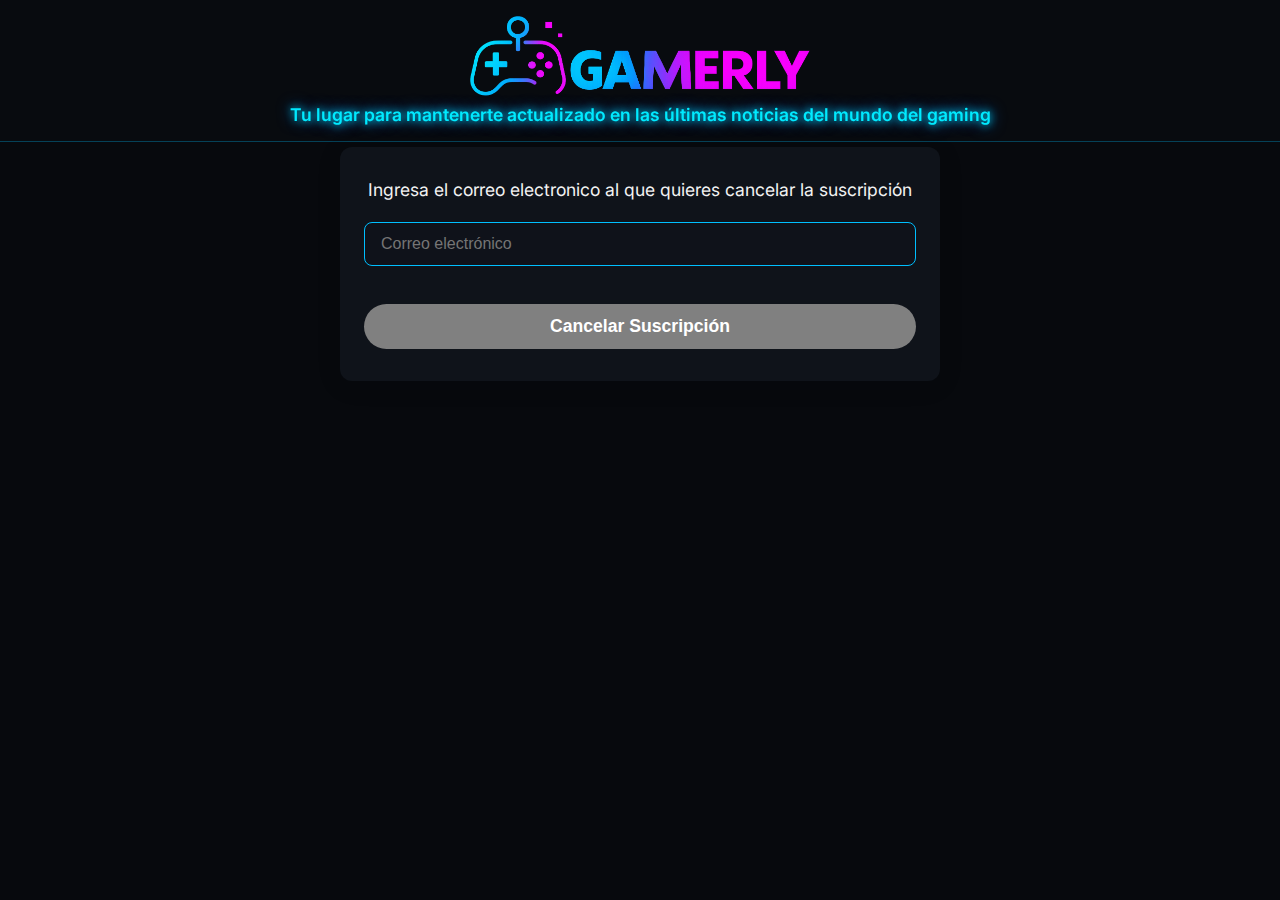
<file: src/main/webapp/cancelar.html>
<!DOCTYPE html>
<html lang="en">

<head>
    <meta charset="UTF-8">
    <meta name="viewport" content="width=device-width, initial-scale=1.0">
    <title>Cancelación</title>
    <link rel="preconnect" href="https://fonts.googleapis.com">
    <link rel="preconnect" href="https://fonts.gstatic.com" crossorigin>
    <link href="https://fonts.googleapis.com/css2?family=Inter:wght@400;500;600;700&display=swap" rel="stylesheet">
    <link rel="stylesheet" href="css/styles.css">
</head>

<body>
    <div class="header">
        <div class="logo-header" style="flex-direction: column; align-items: center; display: flex; width: 100%;">
            <img src="img/gamerly.png" alt="Logo" class="logo-img">
            <p class="header-subtitle bright-subtitle">
                Tu lugar para mantenerte actualizado en las últimas noticias del mundo del gaming
            </p>
        </div>
    </div>
    <div class="form-center-container">
        <form class="subscribe-form" action="BuscarServlet" method="post"
            style="flex-direction: column; gap: 18px;" onsubmit="return validarFormulario()">
            <div class="form-columns">
                <div class="form-fields">
                    <p class="novedades-subtitle">Ingresa el correo electronico al que quieres cancelar la suscripción </p>
                    <input type="text" name="correo" placeholder="Correo electrónico" required>
                </div>
            </div>
            <button type="submit" class="regresar-btn">Cancelar Suscripción</button>
</body>

</html>
</file>
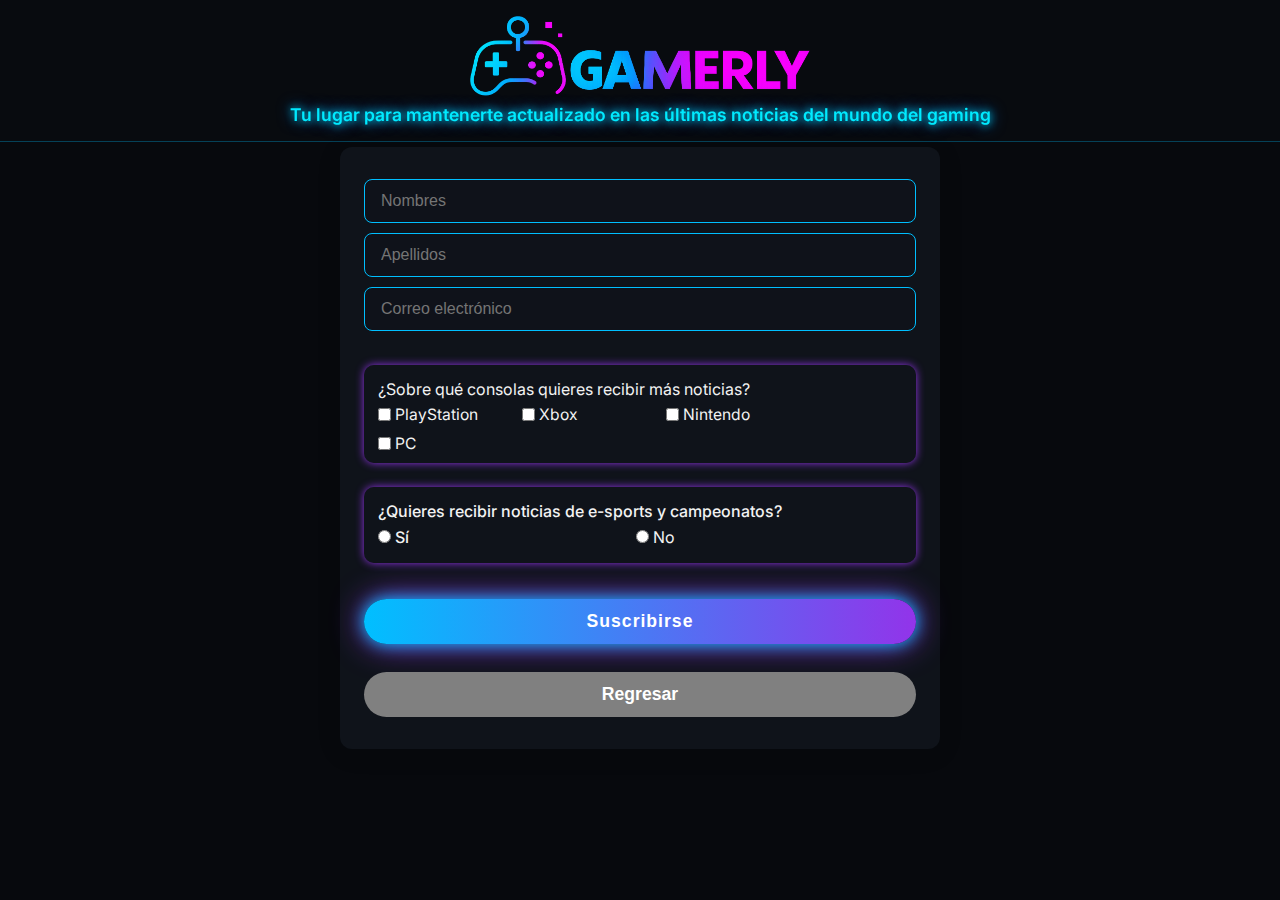
<file: src/main/webapp/suscripcion.html>
<!DOCTYPE html>
    <html lang="es">

    <head>
        <meta charset="UTF-8">
        <meta name="viewport" content="width=device-width, initial-scale=1.0">
        <title>Suscripción</title>
        <link rel="icon" type="image/png" href="img/gamerlyicon.png">
        <link rel="preconnect" href="https://fonts.googleapis.com">
        <link rel="preconnect" href="https://fonts.gstatic.com" crossorigin>
        <link href="https://fonts.googleapis.com/css2?family=Inter:wght@400;500;600;700&display=swap" rel="stylesheet">
        <link rel="stylesheet" href="css/styles.css">
    </head>

    <body>
        <div class="header">
            <div class="logo-header" style="flex-direction: column; align-items: center; display: flex; width: 100%;">
                <img src="img/gamerly.png" alt="Logo" class="logo-img">
                <p class="header-subtitle bright-subtitle">
                    Tu lugar para mantenerte actualizado en las últimas noticias del mundo del gaming
                </p>
            </div>
        </div>
        <div class="form-center-container">
            <form class="subscribe-form" action="SuscripcionServlet" method="post"
                style="flex-direction: column; gap: 18px;" onsubmit="return validarFormulario()">
                <div class="form-columns">
                    <div class="form-fields">
                        <input type="text" name="nombre" placeholder="Nombres" required>
                        <input type="text" name="apellido" placeholder="Apellidos" required>
                        <input type="email" name="correo" placeholder="Correo electrónico" required>
                    </div>
                    <div class="consolas-checkbox-group" id="grupo-consolas">
                        <label>¿Sobre qué consolas quieres recibir más noticias?</label>
                        <div class="checkbox-options">
                            <label>
                                <input type="checkbox" name="consolas" value="playstation"> PlayStation
                            </label>
                            <label>
                                <input type="checkbox" name="consolas" value="xbox"> Xbox
                            </label>
                            <label>
                                <input type="checkbox" name="consolas" value="nintendo"> Nintendo
                            </label>
                            <label>
                                <input type="checkbox" name="consolas" value="pc"> PC
                            </label>
                        </div>
                    </div>
                    <div class="esports-group">
                        <label style="min-width:240px;display:inline-block;">¿Quieres recibir noticias de e-sports y
                            campeonatos?</label>
                        <div class="esports-options">
                            <label>
                                <input type="radio" name="esports" value="si" onchange="mostrarRegionEsports()"> Sí
                            </label>
                            <label>
                                <input type="radio" name="esports" value="no" onchange="mostrarRegionEsports()"> No
                            </label>
                        </div>
                        <div id="region-esports" style="display:none; margin-top:8px;">
                            <label for="region">¿De qué región?</label>
                            <select name="region" id="region">
                                <option value="" disabled selected>Selecciona una región</option>
                                <option value="latam">Latinoamérica</option>
                                <option value="europa">Europa</option>
                                <option value="norteamerica">Norteamérica</option>
                                <option value="asia">Asia</option>
                                <option value="oceania">Oceanía</option>
                                <option value="mundial">Todas</option>
                            </select>
                        </div>
                    </div>
                </div>
                <button type="submit" class="subscribe-btn">Suscribirse</button>
                <button class="regresar-btn" type="button" onclick="window.location.href='index.html'">Regresar</button>
            </form>
        </div>
        <div id="gracias-modal" class="modal-overlay" style="display:none;">
            <div class="modal-box">
                <p>Gracias por suscribirte. Muy pronto recibirás las noticias en tu correo.</p>
                <button id="gracias-aceptar-btn" class="novedades-btn" style="margin-top:18px;">Aceptar</button>
            </div>
        </div>

        <script src="js/javascript.js"></script>
    </body>

    </html>
</file>
<file: src/main/webapp/css/styles.css>
* {
    margin: 0;
    padding: 0;
    box-sizing: border-box;
}

:root {
    --background: hsl(220, 27%, 4%);
    --foreground: hsl(0, 0%, 95%);
    --card: hsl(220, 27%, 8%);
    --card-foreground: hsl(0, 0%, 95%);
    --border: hsl(220, 27%, 18%);
    --muted-foreground: hsl(215, 20.2%, 65.1%);
    --neon-blue: hsl(195, 100%, 50%);
    --neon-purple: hsl(271, 81%, 56%);
    --neon-green: hsl(142, 76%, 36%);
    --neon-pink: hsl(340, 82%, 52%);
    --neon-cyan: hsl(180, 100%, 50%);
}

html {
    scroll-behavior: smooth;
}

body {
    font-family: 'Inter', system-ui, sans-serif;
    background-color: var(--background);
    color: var(--foreground);
    min-height: 100vh;
}

.container {
    display: flex;
    min-height: 100vh;
}

/* Video Trailers Sidebar */
.video-sidebar {
    width: 280px;
    background-color: hsl(220, 27%, 6%);
    border-right: 1px solid hsla(195, 100%, 50%, 0.3);
    display: flex;
    flex-direction: column;
    transition: transform 0.3s ease;
}

.video-sidebar-header {
    padding: 16px;
    border-bottom: 1px solid hsla(195, 100%, 50%, 0.3);
    display: flex;
    align-items: center;
    gap: 8px;
}

.video-sidebar-header h2 {
    font-size: 18px;
    font-weight: 700;
    background: linear-gradient(45deg, var(--neon-blue), var(--neon-purple));
    -webkit-background-clip: text;
    background-clip: text;
    background-clip: text;
    background-clip: text;
    background-clip: text;
    background-clip: text;
    background-clip: text;
    background-clip: text;
    background-clip: text;
    background-clip: text;
    -webkit-text-fill-color: transparent;
    background-clip: text;
}

.video-sidebar-content {
    flex: 1;
    padding: 16px;
    overflow-y: auto;
}

.video-section-label {
    color: var(--neon-cyan);
    font-size: 14px;
    font-weight: 600;
    margin-bottom: 12px;
}

.video-list {
    display: flex;
    flex-direction: column;
    gap: 16px;
}

.video-item {
    background-color: hsla(220, 27%, 8%, 0.5);
    border: 1px solid hsla(195, 100%, 50%, 0.2);
    border-radius: 8px;
    overflow: hidden;
    cursor: pointer;
    transition: all 0.3s ease;
}

.video-item:hover {
    border-color: hsla(195, 100%, 50%, 0.5);
    transform: translateY(-2px);
}

.video-thumbnail {
    position: relative;
    width: 100%;
    height: 96px;
    overflow: hidden;
}

.video-thumbnail img {
    width: 100%;
    height: 100%;
    object-fit: cover;
    transition: transform 0.3s ease;
}

.video-item:hover .video-thumbnail img {
    transform: scale(1.05);
}

.video-overlay {
    position: absolute;
    inset: 0;
    background: rgba(0, 0, 0, 0.4);
    display: flex;
    align-items: center;
    justify-content: center;
    transition: background 0.3s ease;
}

.video-item:hover .video-overlay {
    background: rgba(0, 0, 0, 0.2);
}

.play-icon {
    width: 32px;
    height: 32px;
    color: white;
    opacity: 0.8;
    transition: opacity 0.3s ease;
}

.video-item:hover .play-icon {
    opacity: 1;
}

.video-duration {
    position: absolute;
    bottom: 8px;
    right: 8px;
    background: rgba(0, 0, 0, 0.8);
    color: white;
    font-size: 12px;
    padding: 2px 6px;
    border-radius: 4px;
}

.video-content {
    padding: 12px;
}

.video-title {
    font-size: 14px;
    font-weight: 500;
    color: var(--foreground);
    margin-bottom: 8px;
    line-height: 1.3;
    transition: color 0.3s ease;
}

.video-item:hover .video-title {
    color: var(--neon-blue);
}

.video-meta {
    display: flex;
    align-items: center;
    gap: 4px;
    font-size: 12px;
    color: var(--muted-foreground);
}

.clock-icon {
    width: 12px;
    height: 12px;
}

/* Gaming Sidebar */
.sidebar {
    width: 100vw;
    max-width: 1100px;
    margin: 48px auto 0 auto;
    display: flex;
    justify-content: center;
    align-items: center;
    background: none;
    border: none;
    box-shadow: none;
    padding: 0;
}

.sidebar-header {
    padding: 24px;
    border-bottom: 1px solid hsla(195, 100%, 50%, 0.3);
    display: flex;
    align-items: center;
    gap: 8px;
}

.logo-icon {
    width: 32px;
    height: 32px;
    color: var(--neon-blue);
}

.logo-text {
    font-size: 20px;
    font-weight: 700;
    background: linear-gradient(45deg, var(--neon-blue), var(--neon-purple));
    -webkit-background-clip: text;
    -webkit-text-fill-color: transparent;
    background-clip: text;
}

.sidebar-content {
    flex: 1;
    padding: 16px;
    display: flex;
    flex-direction: column;
    gap: 32px;
}

.nav-section h3 {
    color: var(--neon-purple);
    font-size: 14px;
    font-weight: 600;
    margin-bottom: 12px;
}

.nav-menu {
    display: flex;
    flex-direction: column;
    gap: 8px;
}

.nav-item {
    display: flex;
    align-items: center;
    gap: 12px;
    padding: 12px;
    border-radius: 8px;
    text-decoration: none;
    color: var(--foreground);
    border: 1px solid transparent;
    transition: all 0.3s ease;
}

.nav-item:hover {
    background-color: hsla(220, 27%, 8%, 0.5);
    border-color: hsla(195, 100%, 50%, 0.5);
    color: var(--neon-blue);
}

.nav-icon {
    width: 20px;
    height: 20px;
    color: var(--neon-cyan);
    transition: color 0.3s ease;
}

.nav-item:hover .nav-icon {
    color: var(--neon-blue);
}

/* Game of the Day Card */
.game-card {
    background-color: hsla(220, 27%, 8%, 0.5);
    border: 1px solid var(--neon-blue);
    border-radius: 12px;
    padding: 16px;
    box-shadow: 0 0 10px hsla(195, 100%, 50%, 0.5);
    backdrop-filter: blur(4px);
    margin-bottom: 18px;
    /* Espacio entre juego del día y juegos populares */
}

.game-card-header {
    display: flex;
    align-items: center;
    gap: 8px;
    margin-bottom: 16px;
    color: var(--neon-green);
    font-size: 18px;
    font-weight: 600;
}

.game-image {
    width: 100%;
    aspect-ratio: 16/9;
    border-radius: 8px;
    object-fit: cover;
    margin-bottom: 16px;
}

.game-title {
    font-weight: 700;
    margin-bottom: 8px;
}

.game-description {
    color: var(--muted-foreground);
    font-size: 14px;
    margin-bottom: 8px;
}

.rating {
    display: flex;
    align-items: center;
    gap: 4px;
    margin-bottom: 16px;
}

.star {
    width: 16px;
    height: 16px;
    color: var(--neon-green);
}

.star.empty {
    color: var(--muted-foreground);
}

.game-button {
    display: flex;
    align-items: center;
    justify-content: center;
    padding: 8px 16px;
    background-color: var(--neon-purple);
    color: white;
    border-radius: 6px;
    text-decoration: none;
    border: none;
    font-size: 14px;
    cursor: pointer;
    transition: all 0.3s ease;
}


.game-button:hover {
    background-color: hsla(271, 81%, 56%, 0.8);
    box-shadow: 0 0 20px var(--neon-purple);
}

/* Main Content */
.main-content {
    flex: 1;
    display: flex;
    flex-direction: column;
}

.header {
    background-color: hsla(220, 27%, 8%, 0.2);
    border-bottom: 1px solid hsla(195, 100%, 50%, 0.3);
    backdrop-filter: blur(4px);
    top: 0;
    z-index: 40;
    width: 100%;
    min-height: 80px;
    display: flex;
    flex-direction: row;
    align-items: center;
    justify-content: space-between;
    padding: 16px 0;
    margin-bottom: 0;
}

.logo-header {
    display: flex;
    flex-direction: column;
    align-items: center;
    margin-left: auto;
    margin-right: auto;
}

.header-content {
    width: 100%;
    margin: 0;
    padding: 16px 24px;
}

.header-title {
    font-size: 32px;
    font-weight: 700;
    background: linear-gradient(45deg, var(--neon-blue), var(--neon-purple));
    -webkit-background-clip: text;
    background-clip: text;
    -webkit-text-fill-color: transparent;
    margin-bottom: 8px;
    align-self: center;
}

.header-subtitle {
    color: var(--muted-foreground);
    text-align: center;
    margin-top: 8px;
    font-size: 1.1rem;
    font-weight: 600;
    color: #00eaff;
    text-shadow: 0 0 8px #00eaff, 0 0 16px #0077ff;
}

.header-controls {
    display: flex;
    align-items: center;
    gap: 12px;
}

.search-container {
    position: relative;
    flex: 1;
    max-width: 320px;
}

.search-input {
    width: 100%;
    padding: 8px 12px 8px 40px;
    border: 1px solid hsla(195, 100%, 50%, 0.3);
    border-radius: 6px;
    background-color: hsla(220, 27%, 8%, 0.5);
    color: var(--foreground);
    font-size: 14px;
    box-shadow: 0 0 10px hsla(195, 100%, 50%, 0.5);
}

.search-input:focus {
    outline: none;
    border-color: var(--neon-blue);
    box-shadow: 0 0 10px hsla(195, 100%, 50%, 0.5);
}

.search-icon {
    position: absolute;
    left: 12px;
    top: 50%;
    transform: translateY(-50%);
    width: 16px;
    height: 16px;
    color: var(--muted-foreground);
}

.header-button {
    width: 40px;
    height: 40px;
    border: 1px solid hsla(271, 81%, 56%, 0.5);
    border-radius: 6px;
    background-color: transparent;
    color: var(--foreground);
    cursor: pointer;
    display: flex;
    align-items: center;
    justify-content: center;
    transition: all 0.3s ease;
    box-shadow: 0 0 10px hsla(271, 81%, 56%, 0.5);
}

.header-button:hover {
    border-color: var(--neon-purple);
    background-color: hsla(271, 81%, 56%, 0.1);
}

.content {
    flex: 1;
    max-width: 1200px;
    margin: 0 auto;
    padding: 32px 24px;
}

/* News Feed */
.news-feed {
    display: flex;
    flex-direction: column;
    gap: 32px;
}

.featured-article {
    display: flex;
    gap: 24px;
    background-color: hsla(220, 27%, 8%, 0.5);
    flex-direction: row;
    border: 1px solid var(--neon-blue);
    border-radius: 12px;
    overflow: hidden;
    cursor: pointer;
    transition: all 0.3s ease;
    box-shadow: 0 0 10px hsla(195, 100%, 50%, 0.5);
    backdrop-filter: blur(4px);
    align-items: stretch;
}

.featured-article:hover {
    box-shadow: 0 0 20px var(--neon-blue), 0 0 40px var(--neon-blue);
}

.article-image {
    width: 100%;
    aspect-ratio: 16/9;
    object-fit: cover;
}

.article-content {
    padding: 60px 30px;
    align-items: center;
    display: content;
    flex-direction: column;
}

.featured-article .article-image {
    width: 50%;
    height: auto;
    object-fit: fill;
    -webkit-mask-image: linear-gradient(to right, black 50%, transparent 100%);
    mask-image: linear-gradient(to right, black 50%, transparent 100%);
}

.article-badges {
    display: flex;
    align-items: center;
    gap: 8px;
    margin-bottom: 16px;
}

.badge {
    padding: 4px 8px;
    border-radius: 4px;
    font-size: 12px;
    font-weight: 500;
    display: flex;
    align-items: center;
    gap: 4px;
}

.badge-featured {
    background-color: hsla(195, 100%, 50%, 0.2);
    color: var(--neon-blue);
    border: 1px solid hsla(195, 100%, 50%, 0.5);
}

.badge-category {
    background-color: transparent;
    color: var(--neon-cyan);
    border: 1px solid hsla(180, 100%, 50%, 0.5);
}

.article-title {
    font-size: 24px;
    font-weight: 700;
    background: linear-gradient(45deg, var(--neon-blue), var(--neon-purple));
    -webkit-background-clip: text;
    -webkit-text-fill-color: transparent;
    background-clip: text;
    margin-bottom: 16px;
}

.article-excerpt {
    color: var(--muted-foreground);
    font-size: 18px;
    line-height: 1.6;
    margin-bottom: 16px;
}

.article-meta {
    display: flex;
    align-items: center;
    gap: 16px;
    color: var(--muted-foreground);
    font-size: 14px;
}

.meta-item {
    display: flex;
    align-items: center;
    gap: 4px;
}

.meta-icon {
    width: 16px;
    height: 16px;
}

/* Articles Grid */
.articles-grid {
    display: grid;
    grid-template-columns: repeat(auto-fit, minmax(350px, 1fr));
    gap: 24px;
}

.article-card {
    background-color: hsla(220, 27%, 8%, 0.3);
    border: 1px solid var(--neon-blue);
    border-radius: 12px;
    overflow: hidden;
    cursor: pointer;
    transition: all 0.3s ease;
    box-shadow: 0 0 10px hsla(195, 100%, 50%, 0.5);
    backdrop-filter: blur(4px);
}

.article-card:hover {
    background-color: hsla(220, 27%, 8%, 0.5);
    border-color: hsla(195, 100%, 50%, 0.7);
}

.article-card .article-image {
    transition: transform 0.3s ease;
}

.article-card:hover .article-image {
    transform: scale(1.05);
}

.card-content {
    padding: 20px;
}

.card-title {
    font-size: 18px;
    font-weight: 600;
    margin-bottom: 12px;
    transition: color 0.3s ease;
}

.article-card:hover .card-title {
    color: var(--neon-blue);
}

.card-excerpt {
    color: var(--muted-foreground);
    font-size: 14px;
    line-height: 1.5;
    margin-bottom: 16px;
}

.card-meta {
    display: flex;
    align-items: center;
    gap: 16px;
    color: var(--muted-foreground);
    font-size: 12px;
}

/* Icons (using Unicode symbols as placeholders) */
.icon::before {
    content: attr(data-icon);
    font-size: inherit;
}

.logo-header {
    display: flex;
    margin-left: auto;
}

.logo-img {
    height: 80px;
    width: auto;
}

.welcome-section {
    width: 100vw;
    height: 85vh;
    min-height: 500px;
    background: url('../img/bienvenida.webp') center center / cover no-repeat;
    background-size: cover;
    background-position: center;
    background-repeat: no-repeat;
    position: relative;
    display: flex;
    align-items: center;
    justify-content: center;
    /* Elimina el margen inferior para que no haya espacio */
    margin-bottom: 0;
    overflow: hidden;
    border-bottom: 1px solid hsla(195, 100%, 50%, 0.3);
    /* Igual que el header */
    backdrop-filter: blur(4px);
    /* Igual que el header */
}

.welcome-overlay {
    width: 100vw;
    height: 100%;
    min-height: 350px;
    background: rgba(0, 0, 0, 0.78);
    padding: 0;
    border-radius: 0;
    text-align: center;
    box-shadow: none;
    display: flex;
    flex-direction: column;
    align-items: center;
    justify-content: center;
    /* Efecto fade en los bordes de la imagen completa */
    -webkit-mask-image: radial-gradient(ellipse 120% 90% at 50% 50%, #000 70%, transparent 100%);
    mask-image: radial-gradient(ellipse 120% 90% at 50% 50%, #000 70%, transparent 100%);
    opacity: 0;
    animation: fadeInWelcome 1.5s ease 0.2s forwards;
}

@keyframes fadeInWelcome {
    to {
        opacity: 1;
    }
}

.welcome-title {
    color: #00eaff;
    font-size: 2.5rem;
    font-weight: 800;
    margin-bottom: 16px;
    text-shadow: 0 0 16px #00eaff, 0 0 32px #0077ff;
}

.welcome-message {
    color: #fff;
    font-size: 1.3rem;
    font-weight: 500;
    text-shadow: 0 0 8px #0077ff;
    max-width: 1000px;
}

.welcome-button {
    display: inline-block;
    margin-top: 32px;
    padding: 14px 36px;
    font-size: 1.2rem;
    font-weight: 700;
    color: #fff;
    background: linear-gradient(90deg, var(--neon-blue), var(--neon-purple));
    border: none;
    border-radius: 32px;
    box-shadow: 0 0 16px var(--neon-blue), 0 0 32px var(--neon-purple);
    text-decoration: none;
    cursor: pointer;
    transition: background 0.3s, transform 0.2s;
}

.welcome-button:hover {
    background: linear-gradient(90deg, var(--neon-purple), var(--neon-blue));
    transform: scale(1.05);
}

.news-section-title {
    font-size: 2.2rem;
    font-weight: 800;
    color: var(--neon-blue);
    margin-bottom: 12px;
    /* Antes: 32px */
    margin-top: 16px;
    text-align: center;
    letter-spacing: -1px;
}

.sidebar-grid {
    display: grid;
    grid-template-columns: 1fr 2fr;
    gap: 32px;
    width: 100%;
    background-color: hsla(220, 27%, 8%, 0.5);
    border: 2px solid var(--neon-blue);
    border-radius: 16px;
    box-shadow: 0 0 20px var(--neon-blue), 0 0 40px var(--neon-blue);
    backdrop-filter: blur(4px);
    padding: 24px;
    align-items: stretch;
    min-height: 400px;
    /* El alto lo determina el contenido más alto (trailers) */
}

.sidebar-grid>div:first-child {
    display: flex;
    flex-direction: column;
    height: 100%;
}



.sidebar-section-title {
    color: var(--neon-purple);
    font-size: 1.1rem;
    font-weight: 700;
    margin-bottom: 12px;
    margin-top: 0;
    text-align: left;
}

.popular-games {
    flex: 1 1 auto;
    display: flex;
    flex-direction: column;
    justify-content: flex-end;
    background: hsla(220, 27%, 12%, 0.85);
    border: 1.5px solid var(--neon-purple);
    border-radius: 12px;
    padding: 20px 18px;
    box-shadow: 0 0 16px var(--neon-purple);
    /* Quita height: 100%; para que no se desborde */
    box-sizing: border-box;
    min-height: 0;
    /* Permite que se reduzca si hay poco espacio */
}

.popular-games-list {
    display: none;
}

.popular-games-grid {
    flex: 1 1 auto;
    display: grid;
    grid-template-columns: repeat(2, 1fr);
    gap: 14px;
    grid-auto-rows: 1fr;
    height: 100%;
}

.popular-game-item {
    position: relative;
    overflow: hidden;
    border-radius: 8px;
    cursor: pointer;
    box-shadow: 0 0 8px var(--neon-purple, #a259ff);
    transition: transform 0.2s;
    background: hsla(220, 27%, 8%, 0.7);
    /* Tamaño fijo del contenedor */
    width: 100%;
    height: 140px;
    /* Ajusta este valor según el alto que desees */
    display: flex;
    align-items: center;
    justify-content: center;
}

.popular-game-item img {
    width: 100%;
    height: 100%;
    object-fit: cover;
    /* Cambia 'contain' por 'cover' */
    border-radius: 8px;
    transition: filter 0.3s;
}

.game-name {
    position: absolute;
    left: 0;
    right: 0;
    bottom: 0;
    background: rgba(34, 0, 51, 0.92);
    color: #fff;
    font-size: 0.95rem;
    font-weight: 600;
    text-align: center;
    padding: 10px 6px 8px 6px;
    opacity: 0;
    pointer-events: none;
    transition: opacity 0.3s;
    border-radius: 0 0 8px 8px;
}

.popular-game-item:hover .game-name,
.popular-game-item:focus .game-name {
    opacity: 1;
}

.popular-game-item:hover img,
.popular-game-item:focus img {
    filter: brightness(0.7) blur(1px);
}

/* Suscripción: sección y formulario */
.subscribe-section {
    margin: 40px auto 0 auto;
    max-width: 700px;
    background: hsla(220, 27%, 12%, 0.85);
    border-radius: 18px;
    box-shadow: 0 0 24px var(--neon-blue, #00f0ff), 0 0 32px var(--neon-purple, #a259ff);
    padding: 36px 32px 32px 32px;
    text-align: center;
}

.subscribe-title {
    color: var(--neon-purple);
    font-size: 2rem;
    font-weight: 700;
    margin-bottom: 10px;
    letter-spacing: 1px;
}

.subscribe-form {
    max-width: 600px;
    /* Ajusta este valor según prefieras */
    width: 100%;
    margin: 0 auto;
    background: var(--card);
    /* Opcional: para que resalte más */
    padding: 32px 24px;
    /* Opcional: agrega padding interno */
    border-radius: 12px;
    /* Opcional: bordes redondeados */
    box-shadow: 0 4px 24px 0 rgba(0, 0, 0, 0.12);
    /* Opcional: sombra suave */
    display: flex;
    flex-direction: column;
    gap: 24px;
}

.form-columns {
    display: flex;
    flex-direction: column;
    gap: 24px;
    width: 100%;
    justify-content: flex-start;
    align-items: stretch;
}

.form-fields input[type="text"],
.form-fields input[type="email"] {
    width: 100%;
    padding: 12px 16px;
    border-radius: 8px;
    border: 1.5px solid var(--neon-blue);
    background: hsla(220, 27%, 8%, 0.8);
    color: var(--foreground, #fff);
    font-size: 1rem;
    margin-bottom: 10px;
    outline: none;
    transition: border 0.2s;
}

.form-fields input[type="text"]:focus,
.form-fields input[type="email"]:focus {
    border-color: var(--neon-purple);
}

.checkbox-options,
.genero-options {
    display: flex;
    flex-wrap: wrap;
    gap: 10px 24px;
    margin-top: 6px;
}

.checkbox-options label,
.genero-options label {
    min-width: 120px;
    display: flex;
    align-items: center;
    gap: 4px;
    font-size: 0.98rem;
    cursor: pointer;
}

.consolas-checkbox-group,
.genero-group,
.esports-group {
    background: hsla(220, 27%, 8%, 0.5);
    border-radius: 10px;
    padding: 14px 14px 10px 14px;
    margin-bottom: 0;
    color: var(--foreground, #fff);
    font-size: 1rem;
    box-shadow: 0 0 8px var(--neon-purple, #a259ff);
}

.genero-options input[type="text"] {
    min-width: 140px;
    margin-left: 8px;
    margin-top: 6px;
    border-radius: 6px;
    border: 1px solid var(--neon-blue);
    background: hsla(220, 27%, 12%, 0.8);
    color: var(--foreground, #fff);
    padding: 7px 10px;
    font-size: 0.98rem;
}

.esports-group label:first-child {
    min-width: 240px;
    display: inline-block;
    font-weight: 500;
    margin-bottom: 6px;
}

.esports-options {
    display: flex;
    gap: 18px;
    margin-bottom: 0;
}

#region-esports {
    margin-top: 8px;
    text-align: left;
}

#region-esports select {
    width: 100%;
    padding: 8px 12px;
    border-radius: 6px;
    border: 1px solid var(--neon-blue);
    background: hsla(220, 27%, 8%, 0.8);
    color: var(--foreground, #fff);
    font-size: 1rem;
    margin-top: 4px;
}

.subscribe-form .subscribe-btn {
    margin-top: 18px;
    padding: 12px 0;
    border-radius: 24px;
    border: none;
    background: linear-gradient(90deg, var(--neon-blue), var(--neon-purple));
    color: #fff;
    font-size: 1.1rem;
    font-weight: 700;
    cursor: pointer;
    box-shadow: 0 0 16px var(--neon-blue), 0 0 32px var(--neon-purple);
    transition: background 0.3s, transform 0.2s;
    width: 100%;
    letter-spacing: 1px;
}

.subscribe-btn:hover {
    background: linear-gradient(90deg, var(--neon-purple), var(--neon-blue));
    transform: scale(1.04);
}

.regresar-btn {
    background: gray;
    margin-top: 10px;
}

.regresar-btn {
    padding: 12px 36px;
    border-radius: 24px;
    font-weight: 700;
    font-size: 1.1rem;
    background: gray;
    color: #fff;
    border: none;
    margin-top: 10px;
    transition: background 0.2s, transform 0.2s;
}

.regresar-btn:hover {
    background: #555;
    color: #fff;
    transform: scale(1.05);
}

.regresar-btn:hover {
    background: #555;
    color: #fff;
}

.form-center-container {
    min-height: unset;
    padding-top: 5px;
    display: flex;
    justify-content: center;
    align-items: center;
    width: 100vw;
    background: none;
}

.novedades-section {
    position: relative;
    background: url('../img/mario.jpeg') center 85%/cover no-repeat;
    color: #fff;
    padding: 48px 24px;
    overflow: hidden;
    z-index: 1;
    text-align: center;
    margin-top: 50px;
    border-top: 1px solid var(--neon-blue);
}

.novedades-section::before {
    content: "";
    position: absolute;
    inset: 0;
    background: rgba(10, 10, 20, 0.85);
    /* Overlay oscuro */
    z-index: 0;
}

.novedades-section>* {
    position: relative;
    z-index: 1;
}

.novedades-title {
    color: var(--neon-blue);
    font-size: 2rem;
    font-weight: 700;
    margin-bottom: 10px;
}

.novedades-subtitle {
    color: var(--foreground, #fff);
    font-size: 1.1rem;
    margin-bottom: 22px;
    text-align: center  ;
}

.novedades-btn {
    display: inline-block;
    padding: 12px 36px;
    background: linear-gradient(90deg, var(--neon-blue), var(--neon-purple));
    color: #fff;
    border-radius: 24px;
    font-weight: 700;
    font-size: 1.1rem;
    text-decoration: none;
    box-shadow: 0 0 12px var(--neon-blue);
    transition: background 0.3s, transform 0.2s;
}

.novedades-btn:hover {
    background: linear-gradient(90deg, var(--neon-purple), var(--neon-blue));
    transform: scale(1.05);
}

.footer-legal {
    background: #111;
    color: #bbb;
    text-align: center;
    padding: 1em 0;
    font-size: 0.9em;
}

.footer-legal a {
    color: #66f;
    text-decoration: underline;
}

.modal-overlay {
    position: fixed;
    z-index: 9999;
    inset: 0;
    background: rgba(0, 0, 0, 0.7);
    display: flex;
    align-items: center;
    justify-content: center;
}

.modal-box {
    background: var(--card, #222);
    color: var(--foreground, #fff);
    padding: 32px 28px;
    border-radius: 12px;
    box-shadow: 0 0 24px var(--neon-blue, #00f0ff);
    text-align: center;
    min-width: 280px;
    max-width: 90vw;
}

.cancelar-subtitle {
    font-size: 0.95em;
    color: #888;
    text-align: center;
    margin-top: 8px;
}
.cancelar-subtitle a {
    color: #888;
    text-decoration: underline;
    font-size: inherit;
}
.cancelar-subtitle a:hover {
    color: #555;
}
</file>
